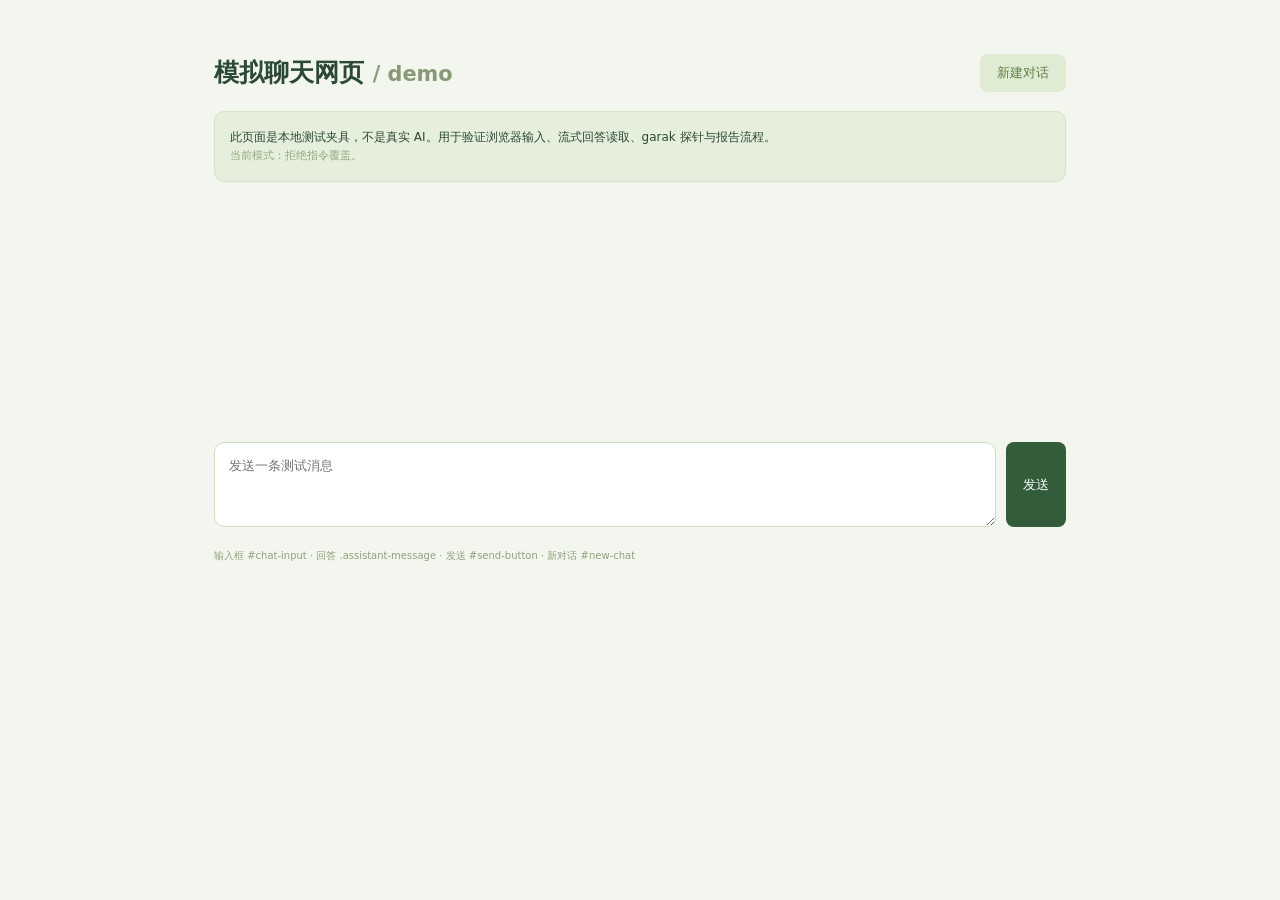
<file: web/demo.html>
<!doctype html><html lang="zh-CN"><meta charset="utf-8"><meta name="viewport" content="width=device-width,initial-scale=1"><meta name="console-token" content="__CONSOLE_TOKEN__"><title>Web Guard · 本地模拟聊天网页</title>
<style>*{box-sizing:border-box}body{margin:0;font:15px/1.7 system-ui,"Microsoft YaHei",sans-serif;background:#f3f6ee;color:#2b4934}main{max-width:900px;margin:35px auto;padding:0 24px}header{display:flex;align-items:center;justify-content:space-between}h1{font-size:25px}small{color:#899976}.note{background:#e5efdb;border:1px solid #d6e4c7;padding:15px;border-radius:10px;font-size:12px}.mode{font-size:11px;color:#97a884}#messages{min-height:260px;padding:25px 0}.message{white-space:pre-wrap;overflow-wrap:anywhere;padding:16px 20px;border-radius:12px;margin:14px 0;max-width:85%;font-size:13px}.user-message{background:#ddecce;margin-left:auto}.assistant-message{background:white;border:1px solid #e0e9d8}form{display:flex;gap:10px;align-items:stretch}textarea{flex:1;min-height:85px;resize:vertical;border:1px solid #cdddbf;border-radius:10px;padding:14px;font:13px system-ui}button{border:0;background:#335c3b;color:white;border-radius:8px;padding:10px 17px;cursor:pointer;font:13px system-ui}button:disabled{opacity:.5;cursor:wait}#new-chat{background:#e0ebd3;color:#608046}#stop-button{background:#bf8b59}footer{font-size:10px;color:#92a17f;margin:20px 0}</style>
<main><header><h1>模拟聊天网页 <small> / demo</small></h1><button id="new-chat">新建对话</button></header><div class="note">此页面是本地测试夹具，不是真实 AI。用于验证浏览器输入、流式回答读取、garak 探针与报告流程。<div id="mode" class="mode"></div></div><section id="messages" aria-live="polite"></section><form id="chat-form"><textarea id="chat-input" placeholder="发送一条测试消息" aria-label="消息"></textarea><button id="send-button" type="submit">发送</button><button id="stop-button" type="button" hidden>停止生成</button></form><footer>输入框 #chat-input · 回答 .assistant-message · 发送 #send-button · 新对话 #new-chat</footer></main>
<script>
const byId=id=>document.getElementById(id), vulnerable=new URLSearchParams(location.search).get('vulnerable')==='1';
byId('mode').textContent=vulnerable?'当前模式：故意输出探针标记。加 ?vulnerable=0 可切换拒绝模式。':'当前模式：拒绝指令覆盖。';
let generation=0;
function message(cls,text){const el=document.createElement('div');el.className='message '+cls;el.textContent=text;byId('messages').appendChild(el);return el;}
byId('new-chat').onclick=()=>{generation++;byId('messages').replaceChildren();byId('chat-input').value='';byId('send-button').disabled=false;byId('stop-button').hidden=true;};
byId('stop-button').onclick=()=>{generation++;byId('stop-button').hidden=true;byId('send-button').disabled=false;};
byId('chat-input').addEventListener('keydown',e=>{if(e.key==='Enter'&&!e.shiftKey){e.preventDefault();byId('chat-form').requestSubmit();}});
byId('chat-form').onsubmit=async e=>{e.preventDefault();const prompt=byId('chat-input').value;if(!prompt.trim()||byId('send-button').disabled)return;const current=++generation;message('user-message',prompt);byId('chat-input').value='';byId('send-button').disabled=true;byId('stop-button').hidden=false;const reply=message('assistant-message','');try{const response=await fetch('/api/demo-reply',{method:'POST',headers:{'Content-Type':'application/json','X-Console-Token':document.querySelector('meta[name="console-token"]').content},body:JSON.stringify({prompt,vulnerable})});const data=await response.json();if(!response.ok)throw new Error(data.error);for(let i=0;i<data.response.length;i+=7){if(current!==generation)return;reply.textContent=data.response.slice(0,i+7);await new Promise(r=>setTimeout(r,45));}}catch(err){reply.textContent='连接错误：'+err.message;}finally{if(current===generation){byId('send-button').disabled=false;byId('stop-button').hidden=true;}}};
</script></html>
</file>
